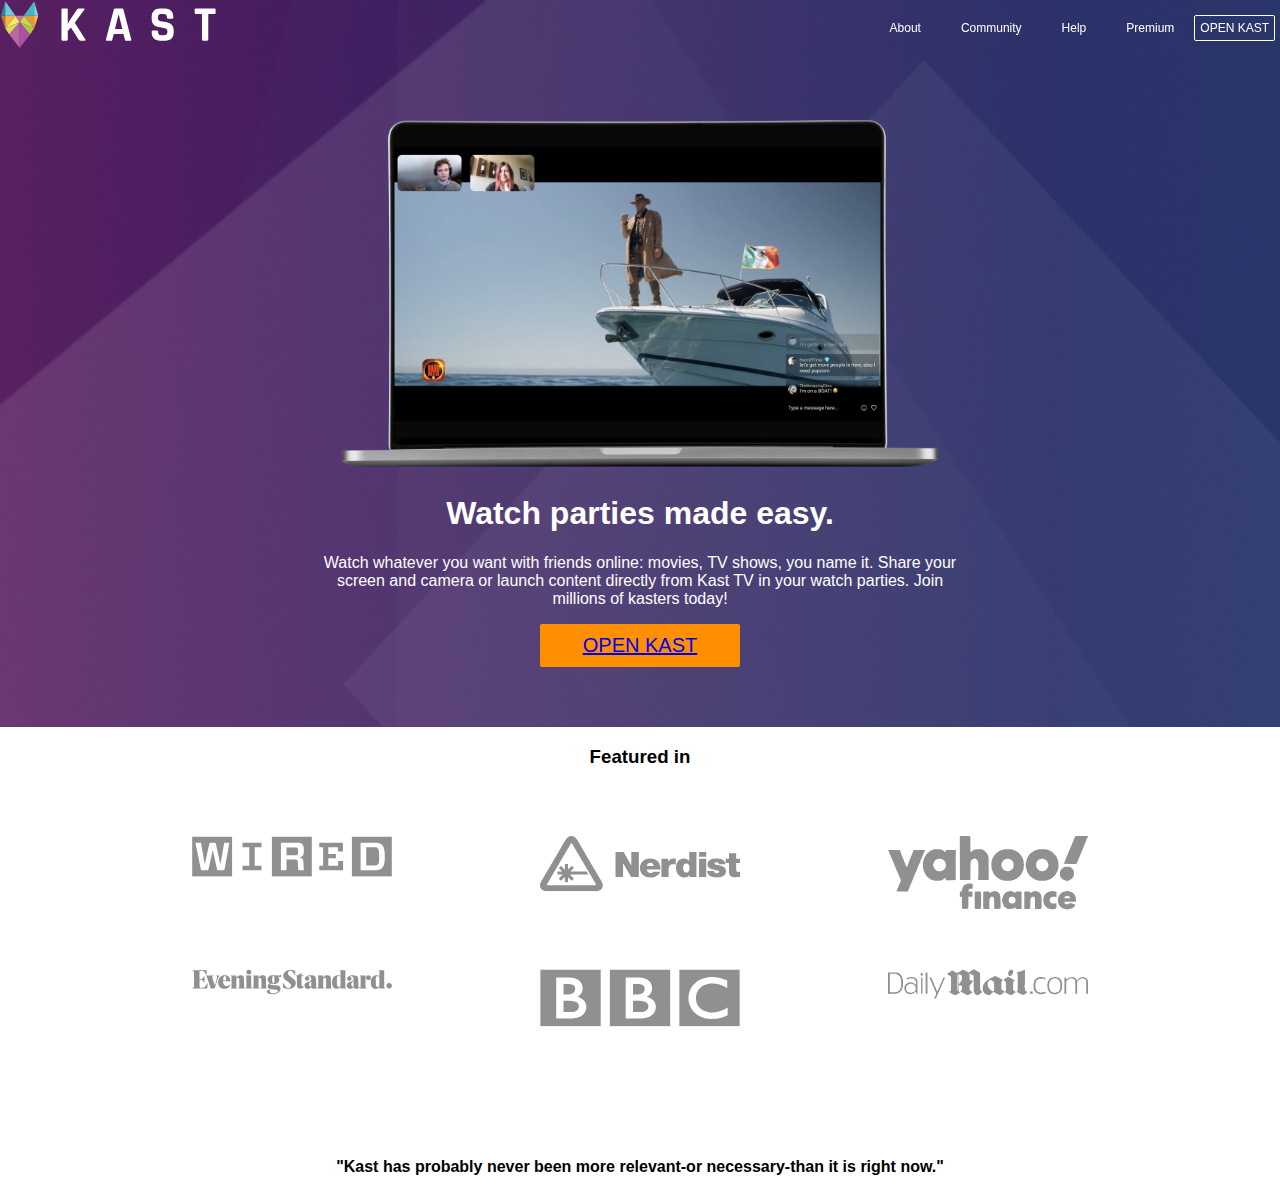
<file: index.html>
<!DOCTYPE html>
<html lang="en">
  <head>
    <meta charset="UTF-8" />
    <meta http-equiv="X-UA-Compatible" content="IE=edge" />
    <meta name="viewport" content="width=device-width, initial-scale=1.0" />
    <title>Donna's Static Layout2</title>
    <link rel="stylesheet" href="static.css" />
  </head>

  <body>
    <nav>
      <div class="navbar">
        <div>
          <img
            src="./assets/kast-logo-horizontal-color-white.svg"
            alt=""
            height="50px"
          />
        </div>
        <div class="navLinks">
          <div id="about">
            <a class="navItem" href="#About">About</a>
            <div class="aboutSub">
              <a href="#">What is Kast?</a>
              <a href="#">Kast TV</a>
              <a href="#">Blog</a>
              <a href="#">Press Release</a>
            </div>
          </div>

          <div id="community">
            <a class="navItem" href="#Community">Community</a>
            <div class="communitySub">
              <a href="#">Community Guildlines</a>
              <a href="#">Founders Hall of Fame</a>
            </div>
          </div>

          <div id="help">
            <a class="navItem" href="#Help">Help</a>
            <div class="helpSub">
              <a href="#">Contact Support</a>
              <a href="#">FAQs</a>
              <a href="#">Get Kast</a>
            </div>
          </div>

          <div>
            <a class="navItem" href="https://www.kastapp.co/subscriptions.html"
              >Premium</a
            >
          </div>
          <div>
            <a id="kastBorder" href="https://w.kast.live/">OPEN KAST</a>
          </div>
        </div>
      </div>
    </nav>
    <main>
      <div class="hero">
        <div class="container1">
          <img src="./assets/laptopwithman.png" height="350px" />
          <h1>Watch parties made easy.</h1>
          <p>
            Watch whatever you want with friends online: movies, TV shows, you
            name it. Share your screen and camera or launch content directly
            from Kast TV in your watch parties. Join millions of kasters today!
          </p>
          <button class="OPEN-KAST">
            <a href="https://w.kast.live/ ">OPEN KAST</a>
          </button>
        </div>
      </div>

      <h3 class="container2-sub">Featured in</h3>
      <div class="container2Wrapper">
        <div class="container2">
          <div class="featured-logo">
            <img src="assets/wired-logo.svg" alt="" />
          </div>
          <div class="featured-logo">
            <img src="assets/nerdist-logo.svg" alt="" />
          </div>

          <div class="featured-logo">
            <img src="assets/yahoo-finance-logo.svg" alt="" />
          </div>

          <div class="featured-logo">
            <img src="assets/evening-standard-logo.svg" alt="" />
          </div>

          <div class="featured-logo">
            <img src="assets/bbc-logo.svg" alt="" />
          </div>

          <div class="featured-logo">
            <img src="assets/daily-mail-logo.svg" alt="" />
          </div>
        </div>
      </div>
      <h4 class="container2-sub">
        "Kast has probably never been more relevant-or necessary-than it is
        right now."
      </h4>
    </main>
  </body>
</html>
</file>
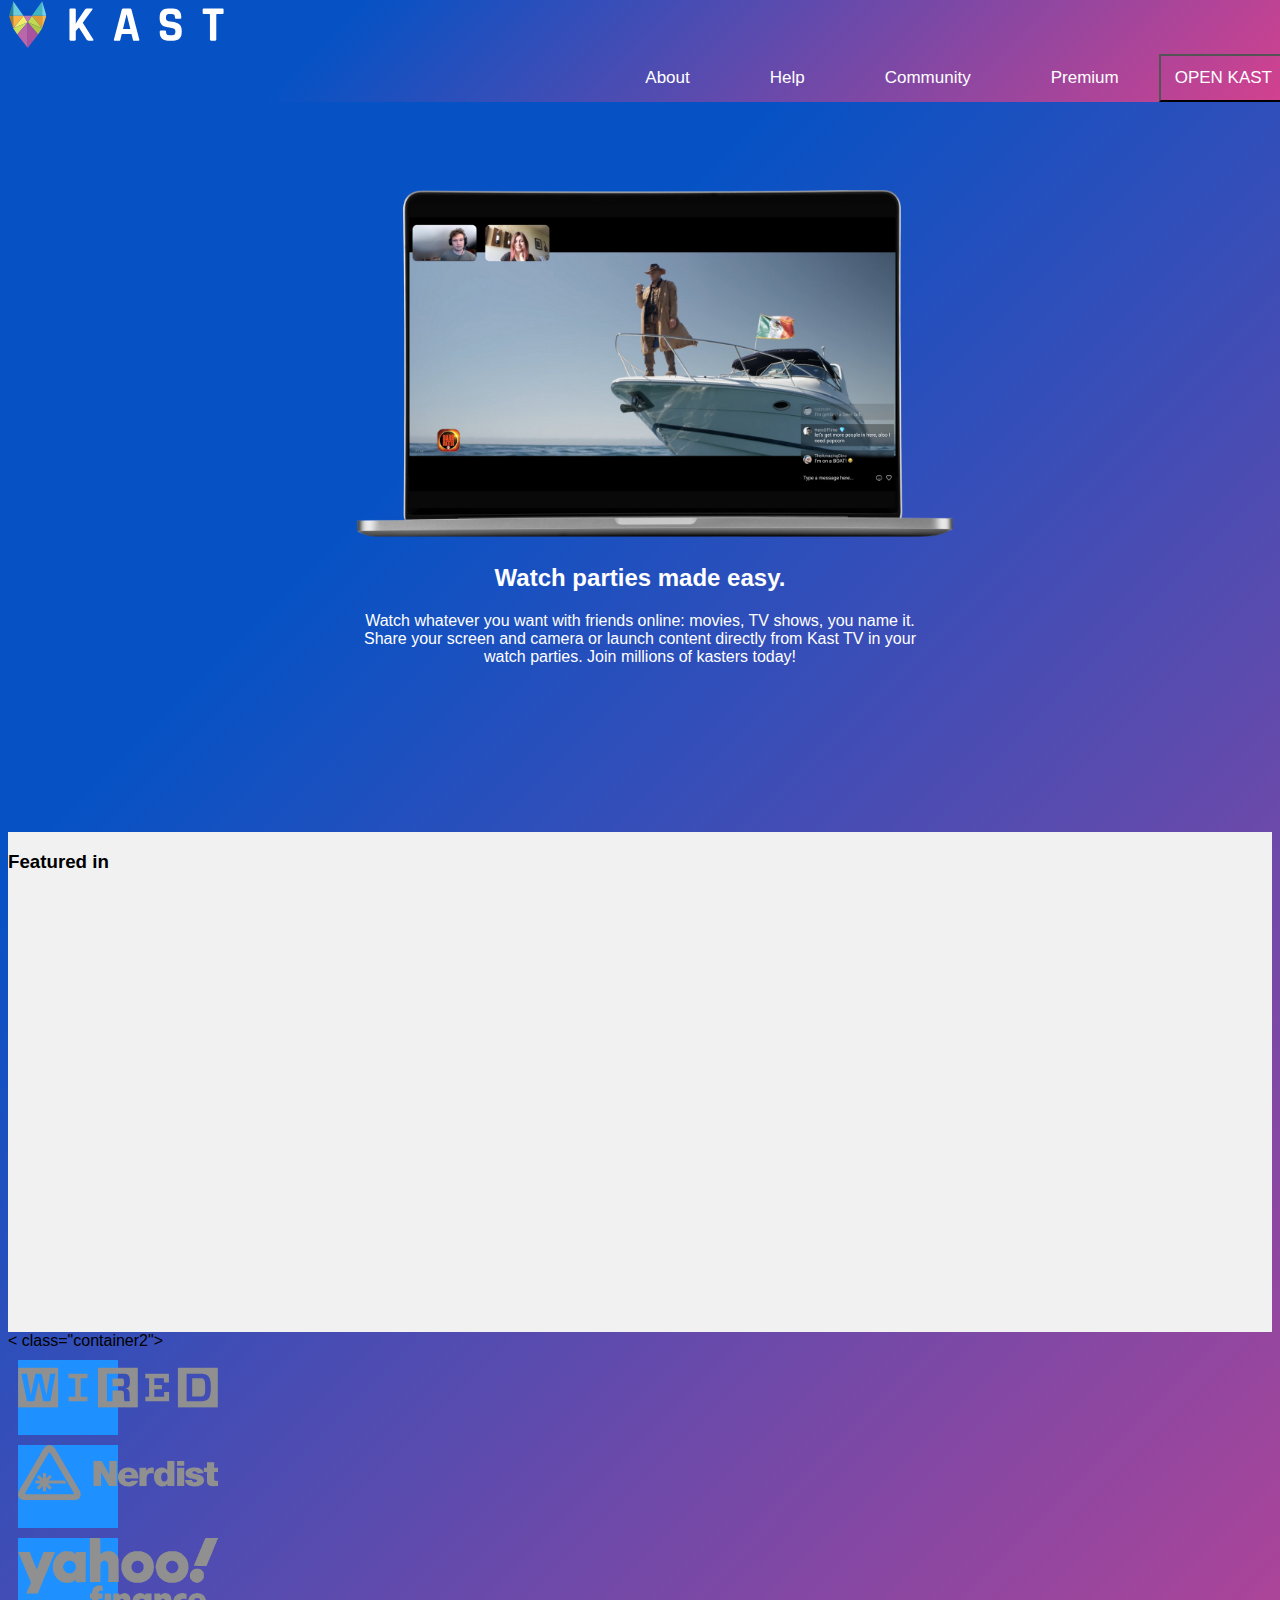
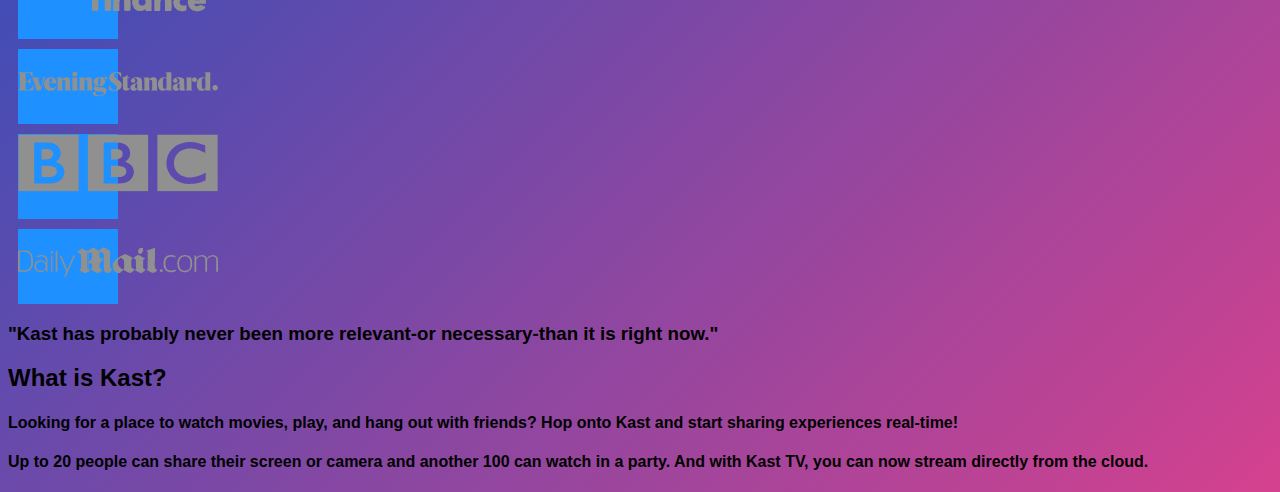
<file: assets/Donna's Static Layout2.html>
<!DOCTYPE html>
<!-- saved from url=(0061)http://127.0.0.1:5500/GitHub/StaticLayoutProject/static2.html -->
<html lang="en"><head><meta http-equiv="Content-Type" content="text/html; charset=UTF-8">
    
    <meta http-equiv="X-UA-Compatible" content="IE=edge">
    <meta name="viewport" content="width=device-width, initial-scale=1.0">
    <title>Donna's Static Layout2</title>
    <link rel="stylesheet" href="./Donna&#39;s Static Layout2_files/static2.css">
  </head>
  <body>
<nav>
    <div class="navbar">
        <img src="./Donna&#39;s Static Layout2_files/kast-logo-horizontal-color-white.svg" alt="" height="50px">
      <form action="https://w.kast.live/">
        <button type="submit">OPEN KAST</button>

        <a href="http://127.0.0.1:5500/GitHub/StaticLayoutProject/static2.html#Premium">Premium</a>  
        <a href="http://127.0.0.1:5500/GitHub/StaticLayoutProject/static2.html#Community">Community</a> 
        <a href="http://127.0.0.1:5500/GitHub/StaticLayoutProject/static2.html#Help">Help</a> 
        <a href="http://127.0.0.1:5500/GitHub/StaticLayoutProject/static2.html#About">About</a>
    </form>  
    </div>
</nav>


    <main>
        <div class="container1">
            <img src="./Donna&#39;s Static Layout2_files/laptopwithman.png" height="350px">
            <h2>Watch parties made easy.</h2>
            <p>Watch whatever you want with friends online: movies, TV shows, you name it. Share your screen and camera or launch content directly from Kast TV in your watch parties. Join millions of kasters today!</p>
        </div>

        <div class="container2">
            <h3>Featured in</h3>
            <div class="featured-logos" alt=""></div>
        </div>

        &lt; class="container2"&gt;     
            <div class="featured-logo">
                <img src="./Donna&#39;s Static Layout2_files/wired-logo.svg" alt="">
                </div>
            <div class="featured-logo">
                <img src="./Donna&#39;s Static Layout2_files/nerdist-logo.svg" alt="">
                </div>
            <div class="featured-logo">
                <img src="./Donna&#39;s Static Layout2_files/yahoo-finance-logo.svg" alt="">
            </div>

            
            <div class="featured-logo"> 
                <img src="./Donna&#39;s Static Layout2_files/evening-standard-logo.svg" alt="">
                </div>
            <div class="featured-logo">
                <img src="./Donna&#39;s Static Layout2_files/bbc-logo.svg">
                </div>
            <div class="featured-logo">
                <img src="./Donna&#39;s Static Layout2_files/daily-mail-logo.svg">
            </div>
           


            <h3>"Kast has probably never been more relevant-or necessary-than it is right now."</h3>
        

       

        <div class="container3">
            <h2>What is Kast?</h2>
            <h4>Looking for a place to watch movies, play, and hang out with friends? Hop onto Kast and start sharing experiences real-time!</h4>
            <h4>Up to 20 people can share their screen or camera and another 100 can watch in a party. And with Kast TV, you can now stream directly from the cloud.</h4>

                </div>       
            
        
    </main>
<!-- Code injected by live-server -->
<script type="text/javascript">
	// <![CDATA[  <-- For SVG support
	if ('WebSocket' in window) {
		(function () {
			function refreshCSS() {
				var sheets = [].slice.call(document.getElementsByTagName("link"));
				var head = document.getElementsByTagName("head")[0];
				for (var i = 0; i < sheets.length; ++i) {
					var elem = sheets[i];
					var parent = elem.parentElement || head;
					parent.removeChild(elem);
					var rel = elem.rel;
					if (elem.href && typeof rel != "string" || rel.length == 0 || rel.toLowerCase() == "stylesheet") {
						var url = elem.href.replace(/(&|\?)_cacheOverride=\d+/, '');
						elem.href = url + (url.indexOf('?') >= 0 ? '&' : '?') + '_cacheOverride=' + (new Date().valueOf());
					}
					parent.appendChild(elem);
				}
			}
			var protocol = window.location.protocol === 'http:' ? 'ws://' : 'wss://';
			var address = protocol + window.location.host + window.location.pathname + '/ws';
			var socket = new WebSocket(address);
			socket.onmessage = function (msg) {
				if (msg.data == 'reload') window.location.reload();
				else if (msg.data == 'refreshcss') refreshCSS();
			};
			if (sessionStorage && !sessionStorage.getItem('IsThisFirstTime_Log_From_LiveServer')) {
				console.log('Live reload enabled.');
				sessionStorage.setItem('IsThisFirstTime_Log_From_LiveServer', true);
			}
		})();
	}
	else {
		console.error('Upgrade your browser. This Browser is NOT supported WebSocket for Live-Reloading.');
	}
	// ]]>
</script>

</body></html>
</file>
<file: static.css>
body {
  font-family: Verdana, Geneva, Tahoma, sans-serif;
  margin: 0;
}

.navbar {
  position: fixed;
  top: 0;
  z-index: 1000;
  width: 100%;
  background-color: transparent;
  display: flex;
  flex-direction: row;
  justify-content: space-between;
  align-items: center;
}

.navItem {
  color: white;
  text-align: center;
  padding: 20px;
  text-decoration: none;
  font-size: 12px;
}

#kastBorder {
  border: 1px solid white;
  color: white;
  text-align: center;
  text-decoration: none;
  font-size: 12px;
  padding: 5px;
  border-radius: 2px;
  margin-right: 5px;
}

.hero {
  background-image: url(./assets/gradient-violet-bg.jpeg);
  padding-top: 80px;
  padding-bottom: 20px;
}

.aboutSub {
  display: none;
  position: absolute;
  background-color: white;
  z-index: 1;
  box-shadow: 0px 8px 16px 0px rgba(168, 166, 166, 0.2);
}

.aboutSub a {
  /* display: block; */
  color: black;
  text-align: left;
  text-decoration: none;
  padding: 10px;
}

#about:hover .aboutSub {
  display: flex;
  flex-direction: column;
}

.navLinks {
  display: flex;
  flex-direction: row;
}

.communitySub {
  display: none;
  position: absolute;
  background-color: white;
  z-index: 1;
}

.communitySub a {
  /* display: block; */
  color: black;
  text-align: left;
  text-decoration: none;
  padding: 10px;
}

#community:hover .communitySub {
  display: flex;
  flex-direction: column;
}

.helpSub {
  display: none;
  position: absolute;
  background-color: white;
  z-index: 1;
}

.helpSub a {
  /* display: block; */
  color: black;
  text-align: left;
  text-decoration: none;
  padding: 10px;
}

#help:hover .helpSub {
  display: flex;
  flex-direction: column;
}

.container1 {
  margin: auto;
  padding-top: 40px;
  padding-bottom: 40px;
  width: 50%;
  border: 3px;
  /* padding: 150px; */
  text-align: center;
  color: white;
}

.container2 {
  display: flex;
  flex-wrap: wrap;
  justify-content: space-between;
  padding: 50px;
  width: 80%;
}

.container2Wrapper {
  text-align: center;
  width: 100%;
  justify-content: center;
  display: flex;
}

.container2-sub {
  text-align: center;
}

.OPEN-KAST {
  color: white;
  border: none;
  background-color: #fe9000;
  text-align: center;
  text-decoration: none;
  font-size: 20px;
  padding: 10px 20px 10px 20px;
  border-radius: 2px;
  width: 200px;
}

.OPEN-KAST a:visited a {
  color: white;
  text-decoration: none;
  font-size: 20px;
}

.featured-logo {
  flex: 0 32%;
  margin-bottom: 55px;
}
</file>
